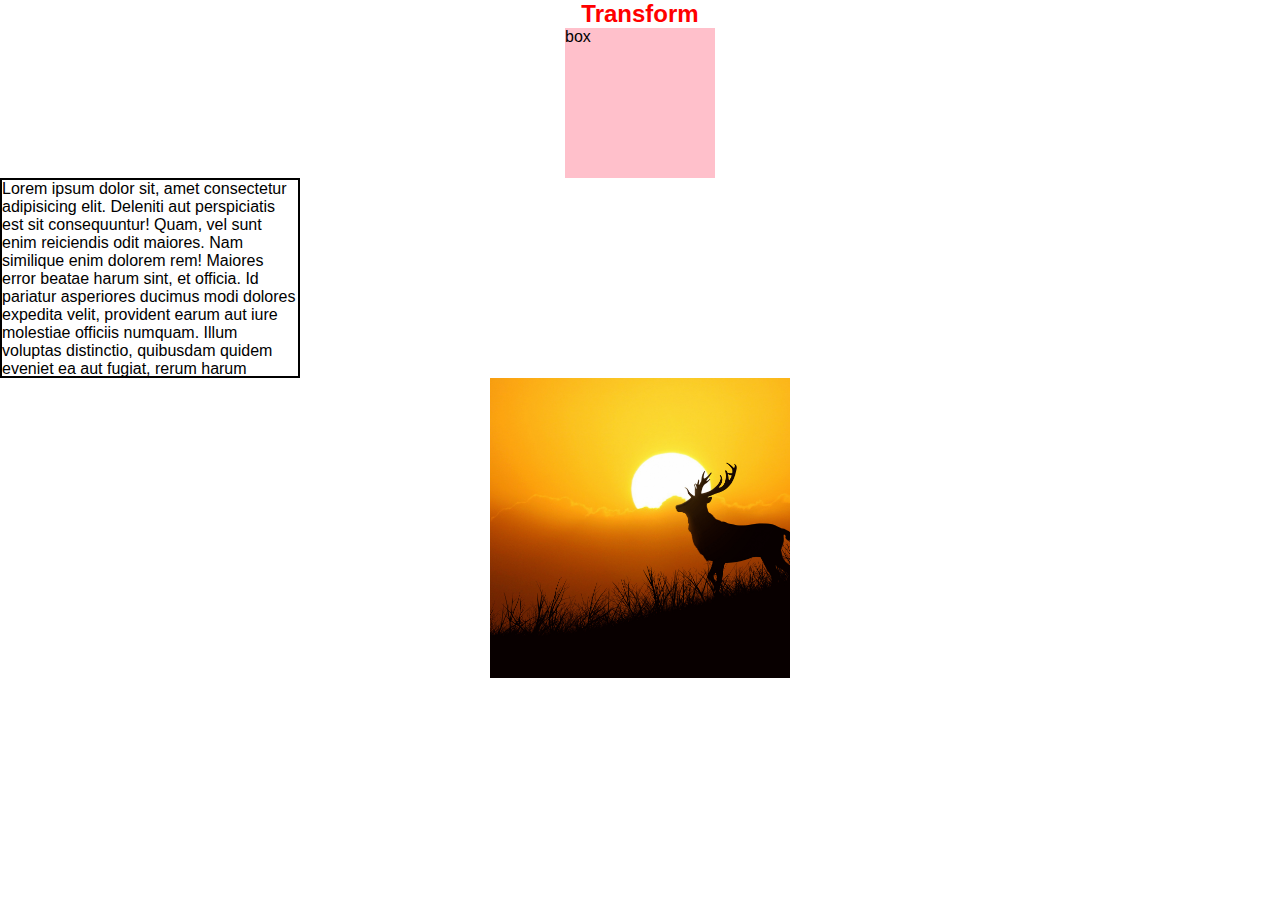
<file: index.html>
<!DOCTYPE html>
<html lang="en">
<head>
    <meta charset="UTF-8">
    <meta http-equiv="X-UA-Compatible" content="IE=edge">
    <meta name="viewport" content="width=device-width, initial-scale=1.0">
    <title>Document</title>
    <link rel="stylesheet" href="./style.css">
</head>
<body>
    <h2 class="title">Transform</h2>
<div class="box">box</div>

<div class="text">
    <p>Lorem ipsum dolor sit, amet consectetur adipisicing elit. Deleniti aut perspiciatis est sit consequuntur! Quam, vel sunt enim reiciendis odit maiores. Nam similique enim dolorem rem! Maiores error beatae harum sint, et officia. Id pariatur asperiores ducimus modi dolores expedita velit, provident earum aut iure molestiae officiis numquam. Illum voluptas distinctio, quibusdam quidem eveniet ea aut fugiat, rerum harum perferendis obcaecati. Vitae consectetur ut quaerat magni sapiente dolores praesentium, natus autem reiciendis dolore, cumque nostrum repellat corporis dolor error id minus qui amet neque. Laboriosam ea, possimus dolore eligendi, asperiores mollitia esse maiores, aut hic atque consectetur inventore placeat eos!</p>
</div>
<div class="photo">
    <img src="./nature 003.jpg" alt="">
</div>
</body>
</html>
</file>
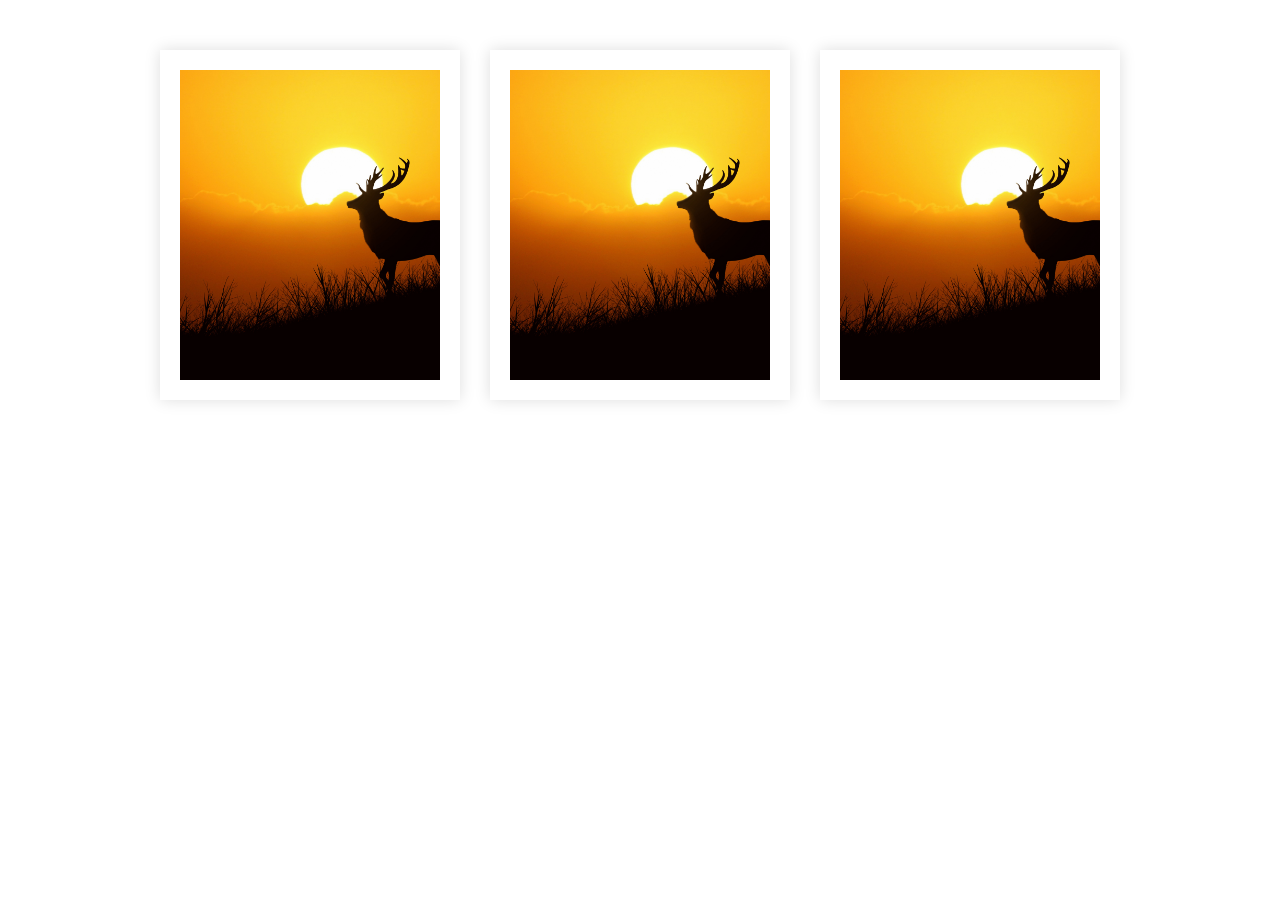
<file: card.html>
<!DOCTYPE html>
<html lang="en">
<head>
    <meta charset="UTF-8">
    <meta http-equiv="X-UA-Compatible" content="IE=edge">
    <meta name="viewport" content="width=device-width, initial-scale=1.0">
    <title>Document</title>
    <link rel="stylesheet" href="./card.css">
</head>
<body>
    <div class="main">
        <div class="card">
            <img class="card__img" src="./nature 003.jpg" alt="">
            <h2 class="card__name">Jane Doe</h2>
            <p class="card__desc">Lorem ipsum dolor sit amet consectetur adipisicing elit. Animi, odit ut quaerat exercitationem voluptas accusantium.</p>
            <button class="btn">Follow</button>
            
        </div>
        <div class="card">
            <img class="card__img" src="./nature 003.jpg" alt="">
            <h2 class="card__name">Jane Doe</h2>
            <p class="card__desc">Lorem ipsum dolor sit amet consectetur adipisicing elit. Animi, odit ut quaerat exercitationem voluptas accusantium.</p>
            <button class="btn">Follow</button>
            
        </div>
        <div class="card">
            <img class="card__img" src="./nature 003.jpg" alt="">
            <h2 class="card__name">Jane Doe</h2>
            <p class="card__desc">Lorem ipsum dolor sit amet consectetur adipisicing elit. Animi, odit ut quaerat exercitationem voluptas accusantium.</p>
            <button class="btn">Follow</button>
            
        </div>
    </div>
</body>
</html>
</file>
<file: style.css>
*{
    margin: 0;
    padding: 0;
    box-sizing: border-box;
    font-family: sans-serif;
}
.title{
    text-align: center;
    color: red;
}

.box{
    width: 150px;
    height: 150px;
    background: pink;
    transition: .5s;
    margin: auto;
}
.box:hover{
    /* surish */
    transform: translateX(50px) ; 
    transform: translateY(100px);
    transform: translate(50px,100px);
    /* aylantirish */
    transform: rotate(50deg);
    transform: rotateY(180deg);
    transform: rotateX(180deg);
    /* kattalashtirish */
    transform: scale(2);
    transform: scaley(1.5);
    transform: scalex(1.5);
    /* chozish */
    transform: skew(60deg);
    transform: skewY(30deg) scaleX(1.3) rotatex(90deg);
    /* perspective windows 10 */
    transform: perspective(100px) rotatey(-45deg);
}
.text{
    width: 300px;
    height: 200px;
    border: solid 2px black;
/* keraksiz narsalarni olib tashlaydi */
overflow: hidden;
overflow: scroll;
overflow: auto;
/* zor nassa bu! */

}
.photo{
    width: 300px;
    height: 300px;
    
    margin: auto;
    /* juda kerakli */
    overflow: hidden;
}
.photo img{
    width: 100%;
    height: 100%;
    transition: 1s;
    object-fit: cover;
}
.photo:hover img{
    transform: scale(1.2) rotate(10deg);
    object-fit: cover;
}
</file>
<file: card.css>
*{
    margin: 0;
    padding: 0;
    box-sizing: border-box;
    font-family: sans-serif;
}
.main{
    padding: 50px 10%;
    display: flex;
    gap: 30px;
    justify-content: center;
}
.card{
    width: 300px;
    height: 350px;
    padding: 20px;
    box-shadow: 0px 0px 15px #0002;
    overflow: hidden;
    transition: .5s;
}
.card:hover{
    transform: perspective(500px) rotatey(-20deg);
}
.card__img{
    width: 100%;
    height: 100%;
    object-fit: cover;
    display: block;
    margin: auto;
    transition: .8s;
}
.card:hover .card__img{
    width: 150px;
    height: 150px;
    border-radius: 50%;
}
.card__name{
    text-align: center;
    margin: 20px 0;
}
.card__desc{
    text-align: center;
    font-size: 14px;
    color: gray;
}
.btn{
    padding: 8px 26px;
    display: block;
    margin: auto;
    margin-top: 10px;
    background: white;
    border: solid 1px violet;
    color: violet;
    transition: .3;
}
.btn:hover{
    box-shadow: 3px 3px 10px violet;
    background: violet;
    color: white;
}
</file>
